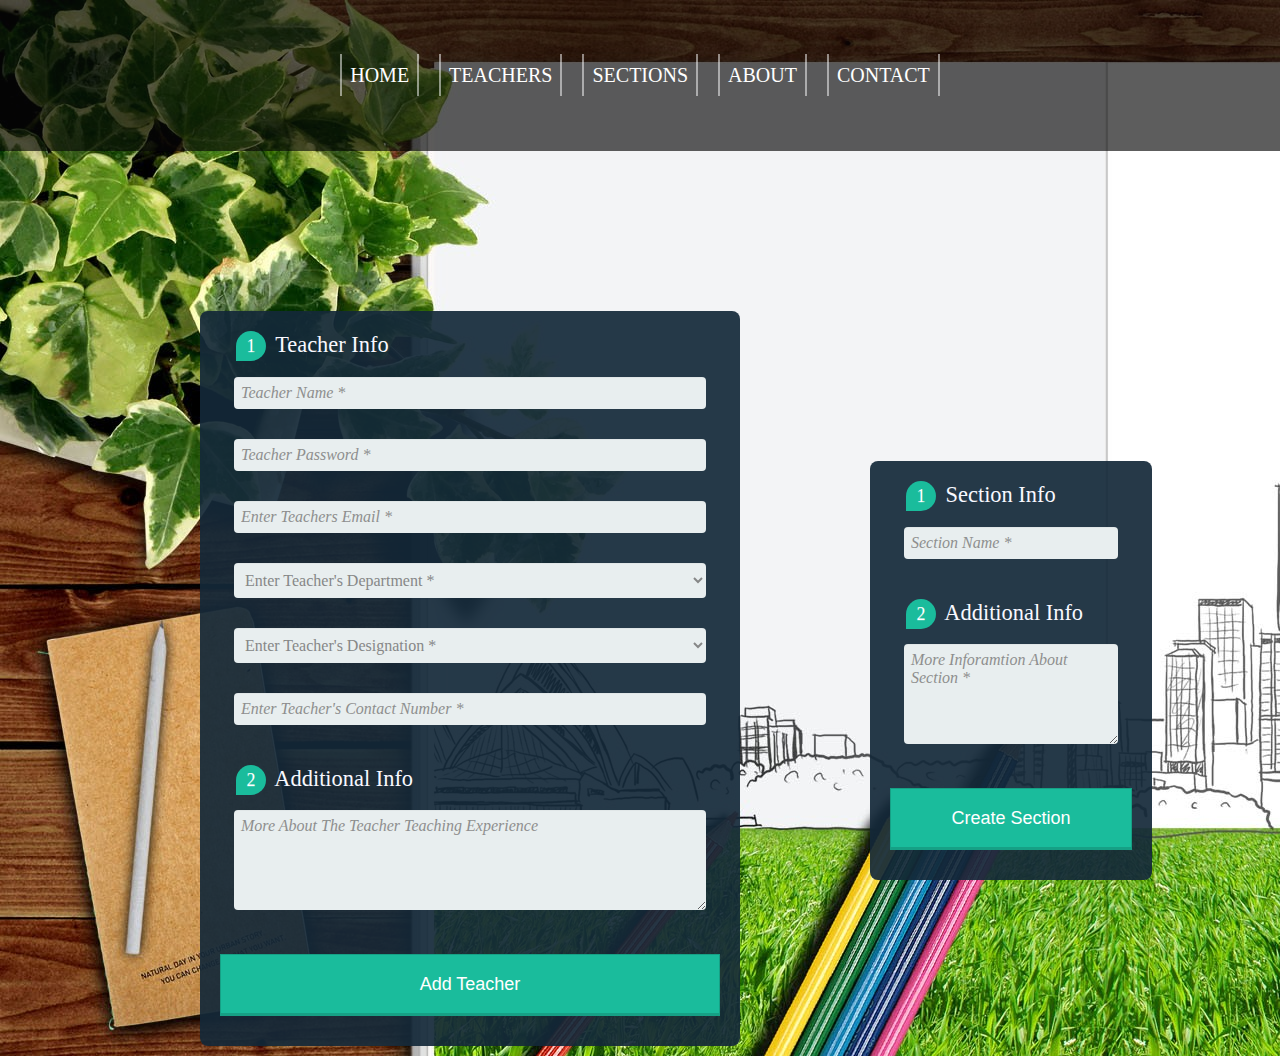
<file: admin.htm>
<!DOCTYPE html>
<html>
<head>
<meta http-equiv='Content-Type' content="text/html; charset=UTF-8">
<link rel="stylesheet" href="form.css">
</head>
<body>

<div class="container teal borderYtoX"><a href="admin.htm">HOME</a><a href="showTeachers">TEACHERS</a><a href="showSections">SECTIONS</a><a>ABOUT</a><a>CONTACT</a></div>


<div style="margin-top:150px">
<div class="form-style-5" style="float:left; background:rgba(19, 40, 56, 0.92);  margin-left:200px">
<form  method="get" action="createTeacher">
<fieldset>
<legend><span class="number">1</span> Teacher Info</legend>
<input type="text" required  name="Name" placeholder="Teacher Name *">
<input type="password" required name="Password" placeholder="Teacher Password *">
<input type="email" required name="Email" placeholder="Enter Teachers Email *">
<select required name="Department">
  <option style = " color: #8E8E8E; font-style:italic ;" value="" disabled selected>Enter Teacher's Department *</option>
  <option value="CSE">Computer Science and Engineering</option>
  <option value="ECE">Electronics and Communication Engineering</option>
  <option value="ME">Mechanical-Mechatronics Engineering</option>
  <option value="Math">Mathematics</option>
  <option value="Phy">Physics</option>
  <option value="HSS">Humanities and Social Sciences</option>
</select>
<select required name="Designation">
  <option style = "color : #8E8E8E; font-style:italic ;" value="" disabled selected>Enter Teacher's Designation *</option>
  <option value="Professor">Professor</option>
  <option value="Associate Professor">Associate Professor</option>
  <option value="Assistant Professor">Assistant Professor</option>
  <option value="Lecturer">Lecturer</option>
</select>
<input type="tel"  required name="ContactNo." placeholder="Enter Teacher's Contact Number *">
</fieldset>
<fieldset>
<legend><span class="number">2</span> Additional Info</legend>
<textarea name="field3" placeholder="More About The Teacher Teaching Experience"></textarea>
</fieldset>
<input type="submit" value = "Add Teacher"/>
</form>
</div>


<div class="form-style-5"  style="float:left; margin-left:130px; background :rgba(19, 40, 56, 0.92); margin-top: 160px ">
<form method="get" action="createSection">
<fieldset>
<legend><span class="number">1</span> Section Info</legend>
<input type="text" required name="name" placeholder="Section Name *">
</fieldset>
<fieldset>
<legend><span class="number">2</span> Additional Info</legend>
<textarea name="field3" placeholder="More Inforamtion About Section *"></textarea>
</fieldset>
<input type="submit" value="Create Section"/>
</form>
</div>

</div>
</body>
</html>
</file>
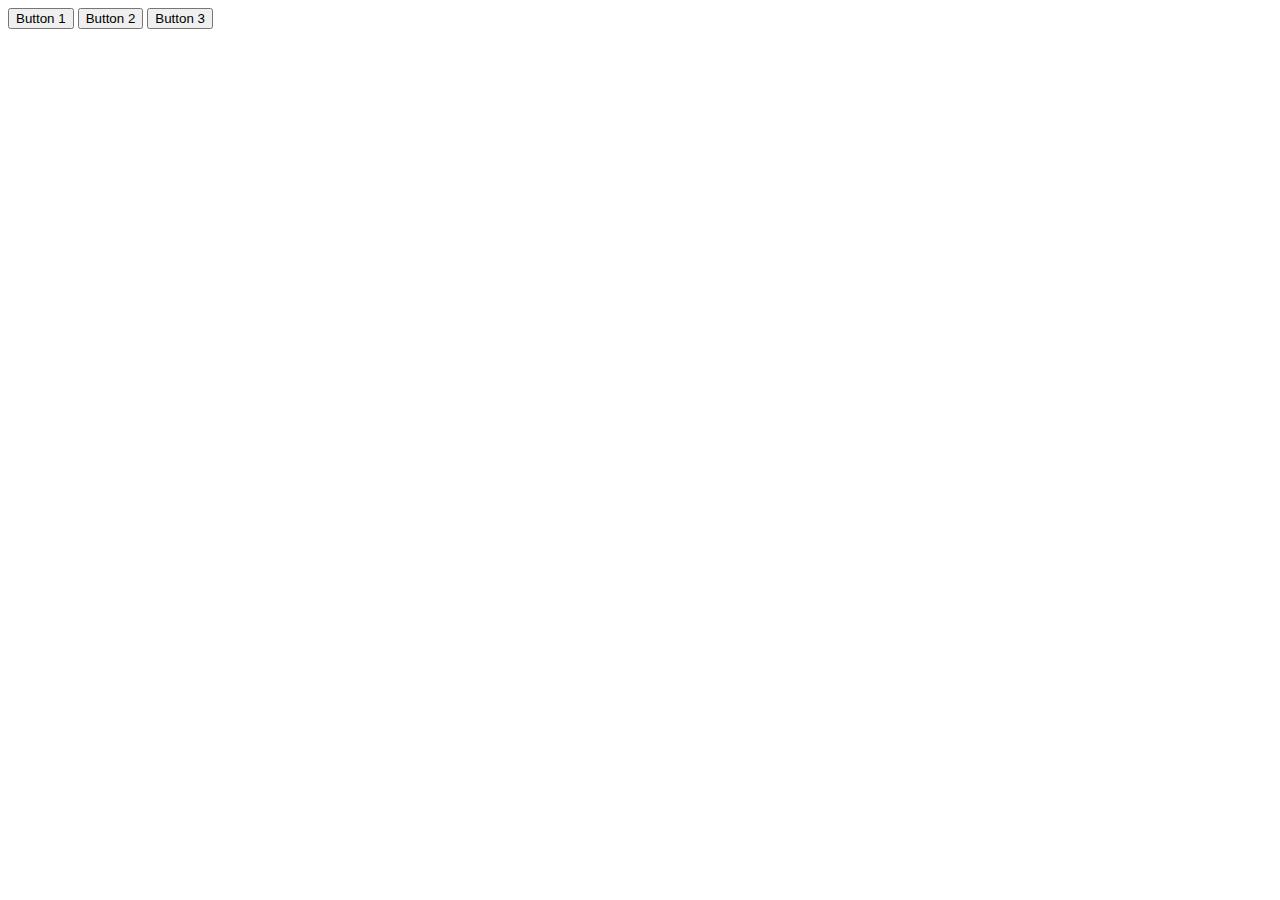
<file: SImpleForm.html>
<!DOCTYPE html>
<html>
<head>
<meta http-equiv='Content-Type' content="text/html; charset=UTF-8">
<style type="text/css">
    form {
        float: center;
    }
    input {
        width: 100px;
    }
    </style>
</head>
<body>
<form action="servletPath" method="post">
    <button type="submit" name="button" value="button1">Button 1</button>
    <button type="submit" name="button" value="button2">Button 2</button>
    <button type="submit" name="button" value="button3">Button 3</button>
</form>
	
</body>
</html>
</file>
<file: form.css>
body {

    background-image: url("bgimg.jpg");

   }

  .form-style-5{
    max-width: 500px;
    padding: 10px 20px;
    background: #f4f7f8;
    margin: 10px auto;
    padding: 20px;
    background: #f4f7f8;
    border-radius: 8px;
    font-family: Georgia, "Times New Roman", Times, serif;
    color : ghostwhite;
}
.form-style-5 fieldset{
    border: none;
}
.form-style-5 legend {
    font-size: 1.4em;
    margin-bottom: 10px;
}
.form-style-5 label {
    display: block;
    margin-bottom: 8px;
}

input:focus{


}


.form-style-5 input[type="text"],
.form-style-5 input[type="date"],
.form-style-5 input[type="datetime"],
.form-style-5 input[type="email"],
.form-style-5 input[type="password"],
.form-style-5 input[type="number"],
.form-style-5 input[type="search"],
.form-style-5 input[type="time"],
.form-style-5 input[type="url"],
.form-style-5 input[type="tel"],
.form-style-5 textarea,
.form-style-5 select {
    font-family: Georgia, "Times New Roman", Times, serif;
    background: rgba(255,255,255,.1);
    border: none;
    border-radius: 4px;
    font-size: 16px;
    margin: 0;
    outline: 0;
    padding: 7px;
    width: 100%;
    box-sizing: border-box; 
    -webkit-box-sizing: border-box;
    -moz-box-sizing: border-box; 
    background-color: #e8eeef;
    color:#868787;
    -webkit-box-shadow: 0 1px 0 rgba(0,0,0,0.03) inset;
    box-shadow: 0 1px 0 rgba(0,0,0,0.03) inset;
    margin-bottom: 30px;
    
}
.form-style-5 input[type="text"]:focus,
.form-style-5 input[type="date"]:focus,
.form-style-5 input[type="datetime"]:focus,
.form-style-5 input[type="email"]:focus,
.form-style-5 input[type="number"]:focus,
.form-style-5 input[type="search"]:focus,
.form-style-5 input[type="time"]:focus,
.form-style-5 input[type="password"]:focus,
.form-style-5 input[type="url"]:focus,
.form-style-5 input[type="tel"]:focus,
.form-style-5 textarea:focus,
.form-style-5 select:focus{
    background: #d2d9dd;
}
.form-style-5 select{
    -webkit-appearance: menulist-button;
    height:35px;
}
.form-style-5 .number {
    background: #1abc9c;
    color: #fff;
    height: 30px;
    width: 30px;
    display: inline-block;
    font-size: 0.8em;
    margin-right: 4px;
    line-height: 30px;
    text-align: center;
    text-shadow: 0 1px 0 rgba(255,255,255,0.2);
    border-radius: 15px 15px 15px 0px;
}

.form-style-5 input[type="submit"],
.form-style-5 input[type="button"]
{
    position: relative;
    display: block;
    padding: 19px 39px 18px 39px;
    color: #FFF;
    margin: 0 auto;
    background: #1abc9c;
    font-size: 18px;
    text-align: center;
    font-style: normal;
    width: 100%;
    border: 1px solid #16a085;
    border-width: 1px 1px 3px;
    margin-bottom: 10px;
}
.form-style-5 input[type="submit"]:hover,
.form-style-5 input[type="button"]:hover
{
    background: #109177;
}

@import 'https://fonts.googleapis.com/css?family=Raleway';

html, body
{
    margin: 0px;
}

header, footer
{
    font-family: Raleway;
    margin: 0 auto;
    padding: 5em 3em;
    text-align: center;
    background: #555;
}

header h1
{
    color: #AAA;
    font-size: 40px;
    font-weight: lighter;
    margin-bottom: 5px;
}

textarea {
  width: 300px;
  height: 100px;
}

header span
{
    color: #222;
}

footer span
{
  color: #AAA;
}

div.container
{
    font-family: Raleway;
    margin: 0 auto;
    padding: 4em 3em;
    text-align: center;
}

div.container a
{
    color: #FFF;
    text-decoration: none;
    font: 20px Raleway;
    margin: 0px 10px;
    padding: 10px 10px;
    position: relative;
    z-index: 0;
    cursor: pointer;
}


.teal
{
    //background: #009688;
    opacity: 1;
    background: rgba(6, 6, 6, 0.65)
  
}





div.borderYtoX a:before, div.borderYtoX a:after
{
    position: absolute;
    opacity: 0.5;
    height: 100%;
    width: 2px;
    content: '';
    background: #FFF;
    transition: all 0.3s;
}

div.borderYtoX a:before
{
    left: 0px;
    top: 0px;
}

div.borderYtoX a:after
{
    right: 0px;
    bottom: 0px;
}

div.borderYtoX a:hover:before, div.borderYtoX a:hover:after
{
    opacity: 1;
    height: 2px;
    width: 100%;
}
::-webkit-input-placeholder{color: #8E8E8E;font-style:italic;}:focus::-webkit-input-placeholder{text-indent: -999px}::-moz-placeholder{color: #8E8E8E;font-style:italic;}:focus::-moz-placeholder{text-indent: -999px}
</file>
